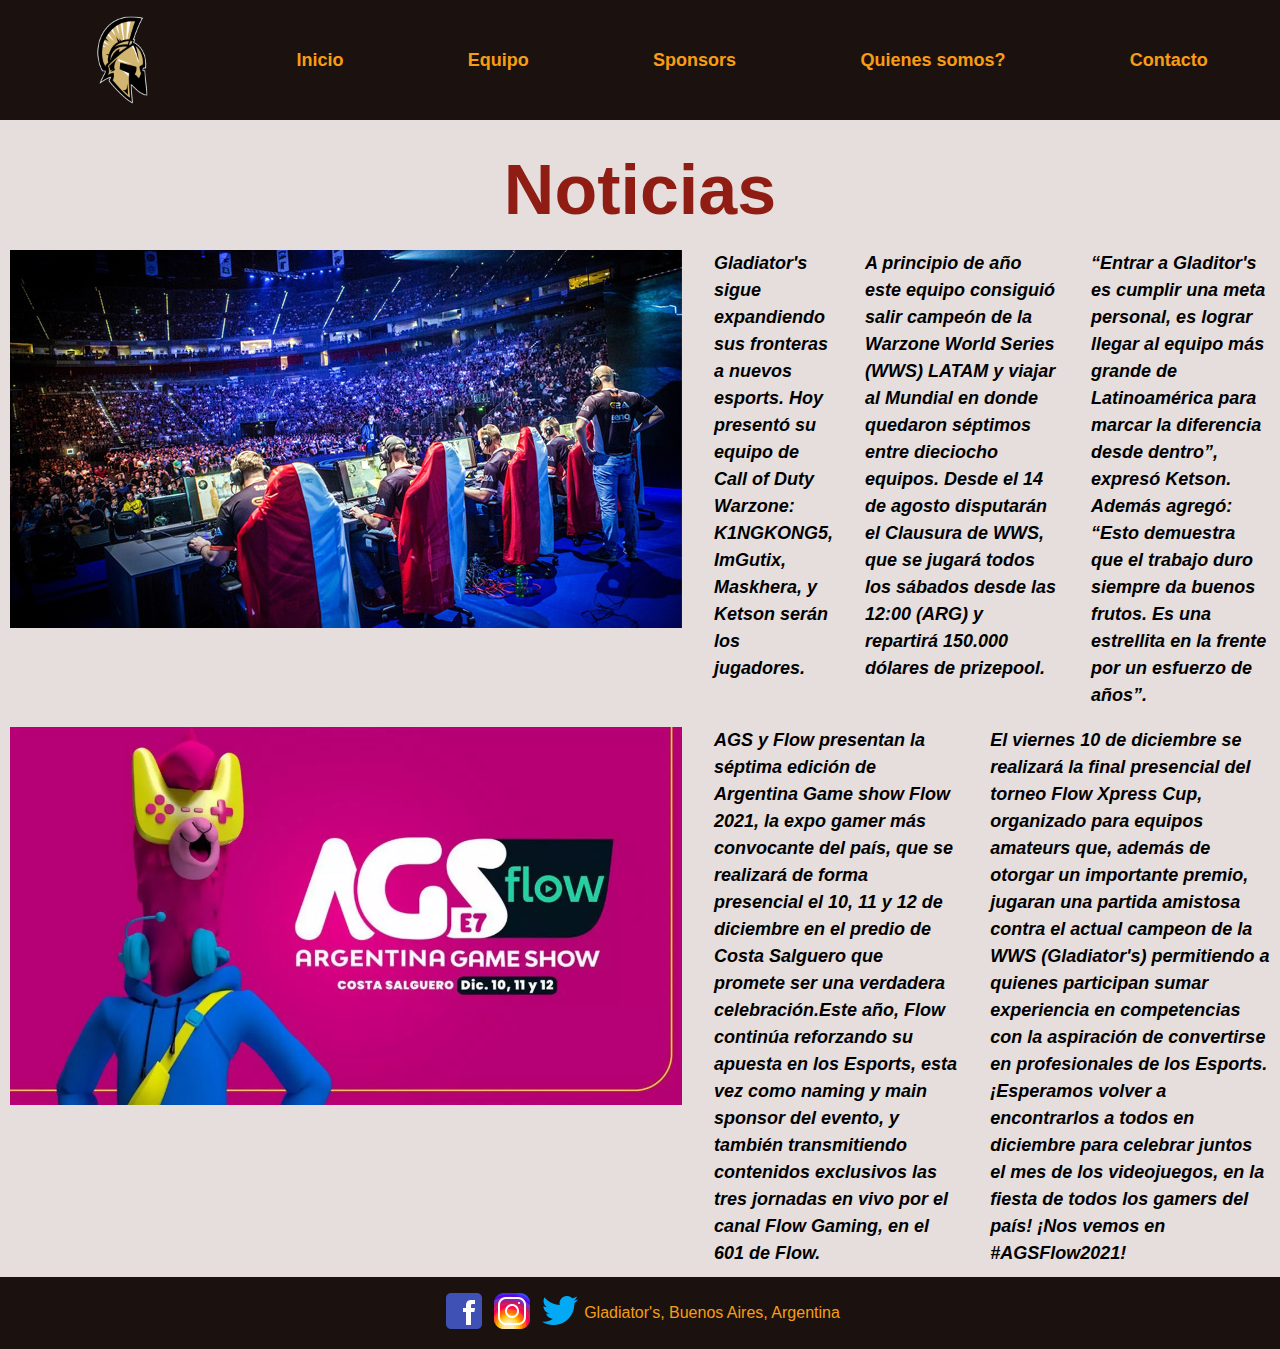
<file: index.html>
<!DOCTYPE html>
<html lang="es">

<head>
    <meta charset="UTF-8">
    <meta http-equiv="X-UA-Compatible" content="IE=edge">
    <meta name="viewport" content="width=device-width, initial-scale=1.0">
    <meta name="keywords"
        content="noticias gaming, gaming team, equipo gamer, gamers, argentina gamer, equipo competitvo,">
    <meta name="description" content="Noticias de Gladiator's Argentina">
    <link rel="shotcut icon" href="./img/pngwing.com.png">
    <link rel="stylesheet" href="https://cdnjs.cloudflare.com/ajax/libs/animate.css/4.1.1/animate.min.css">
    <link rel="stylesheet" href="./css/style.css">
    <title> NOTICIAS - Sitio Oficial Gladiator's Argentina</title>
</head>

<body>
    <div class="container">
        <div class="header">
            <header>
                <nav>
                    <ul class="botonesFlex">
                        <div class="box1">
                            <a href="./index.html"><img src="./img/pngwing.com.png" alt="Logo" class="logo"></a>
                        </div>
                        <li class="zoomHeader"><a href="./index.html">Inicio</a></li>
                        <li class="zoomHeader"><a href="./Equipo.html">Equipo</a></li>
                        <li class="zoomHeader"><a href="./Sponsors.html">Sponsors</a></li>
                        <li class="zoomHeader"><a href="./quienes_somos.html">Quienes somos?</a></li>
                        <li class="zoomHeader"><a href="./Contacto.html">Contacto</a></li>
                    </ul>
                </nav>
            </header>
        </div>
        <div class="main">
            <main>
                <div class="noticias">
                    <h1 class="wow animate__animated animate__backInDown">Noticias</h1>
                    <div class="noticiasBox">
                        <img src="./img/gaming-esports.jpg" alt="competicion">
                        <p>Gladiator's sigue expandiendo sus fronteras a nuevos esports. Hoy presentó su equipo de Call
                            of
                            Duty Warzone: K1NGKONG5, ImGutix, Maskhera, y Ketson serán los jugadores.</p>
                        <p>A principio de año este equipo consiguió salir campeón de la Warzone World Series (WWS) LATAM
                            y viajar
                            al Mundial en donde quedaron séptimos entre dieciocho equipos. Desde el 14 de agosto
                            disputarán
                            el Clausura de WWS, que se jugará todos los sábados desde las 12:00 (ARG) y repartirá
                            150.000
                            dólares de prizepool.</p>
                        <p>“Entrar a Gladitor's es cumplir una meta personal, es lograr llegar al equipo más grande de
                            Latinoamérica para marcar la diferencia desde dentro”, expresó Ketson. Además agregó: “Esto
                            demuestra que el trabajo duro siempre da buenos frutos. Es una estrellita en la frente por
                            un
                            esfuerzo de años”.</p>
                    </div>
                    <br>
                    <div class="noticiasBox">
                        <img src="./img/tnt-sports-se-une-ags-flow-2021-transmitir-el-evento-vivo.webp" alt="ags">
                        <p>AGS y Flow presentan la séptima edición de Argentina Game show Flow 2021, la expo gamer más
                            convocante del país, que se realizará de forma presencial el 10, 11 y 12 de diciembre en el
                            predio de Costa Salguero que promete ser una verdadera celebración.Este año, Flow continúa
                            reforzando su apuesta en los Esports, esta vez como naming y main sponsor del evento, y
                            también
                            transmitiendo contenidos exclusivos las tres jornadas en vivo por el canal Flow Gaming, en
                            el
                            601 de Flow.</p>
                        <p> El viernes 10 de diciembre se realizará la final presencial del torneo Flow Xpress Cup,
                            organizado para equipos amateurs que, además de otorgar un importante premio, jugaran una
                            partida amistosa contra el actual campeon de la WWS (Gladiator's) permitiendo a quienes
                            participan sumar experiencia en competencias con la aspiración de convertirse en
                            profesionales
                            de los Esports.
                            ¡Esperamos volver a encontrarlos a todos en diciembre para celebrar juntos el mes de los
                            videojuegos, en la fiesta de todos los gamers del país!
                            ¡Nos vemos en #AGSFlow2021!</p>
                    </div>
                </div>
            </main>
        </div>
        <div class="footer">
            <footer>
                <a href=""><img src="./img/icons8-facebook-48.png" alt="fb" class="zoomFooter"></a>
                <a href=""><img src="./img/icons8-instagram-48.png" alt="insta" class="zoomFooter"></a>
                <a href=""><img src="./img/icons8-twitter-48.png" alt="tw" class="zoomFooter"></a>
                <p>Gladiator's, Buenos Aires, Argentina</p>
            </footer>
        </div>
    </div>

    <!-- Link JS -->
    <script src="js/wow.js"></script>
    <script>
        new WOW().init();
    </script>
</body>

</html>
</file>
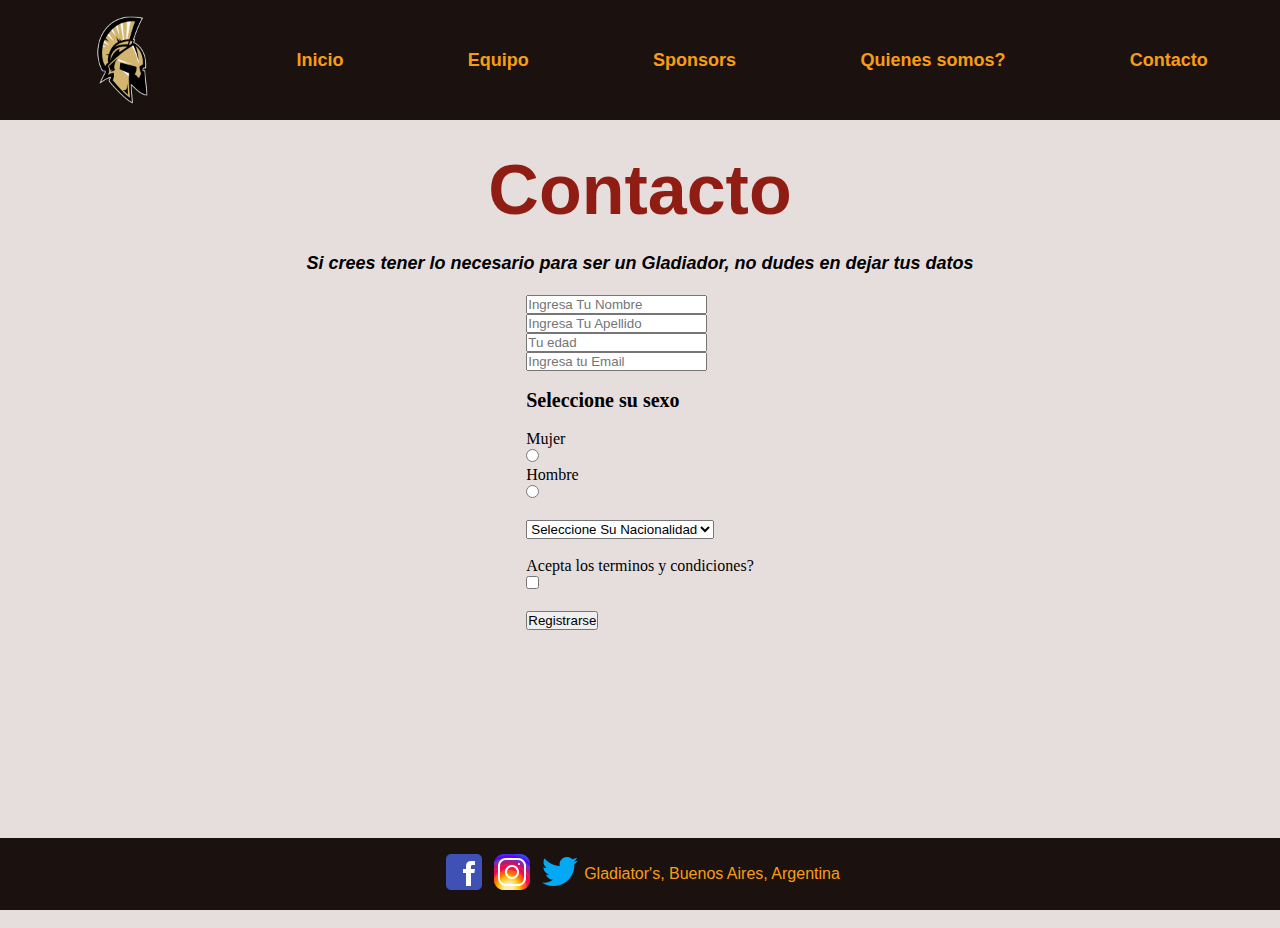
<file: Contacto.html>
<!DOCTYPE html>
<html lang="es">

<head>
    <meta charset="UTF-8">
    <meta http-equiv="X-UA-Compatible" content="IE=edge">
    <meta name="viewport" content="width=device-width, initial-scale=1.0">
    <meta name="keywords" content="contacto, gaming team, equipo gamer, gamers, argentina gamer, equipo competitvo,">
    <meta name="description" content="Contacto de Gladiator's Argentina">
    <link rel="shotcut icon" href="./img/pngwing.com.png">
    <link rel="stylesheet" href="https://cdnjs.cloudflare.com/ajax/libs/animate.css/4.1.1/animate.min.css">
    <link rel="stylesheet" href="./css/style.css">
    <title>CONTACTO - Sitio Oficial Gladiator's Argentina</title>
</head>

<body>
    <div class="container">
        <div class="header">
            <header>
                <nav>
                    <ul class="botonesFlex">
                        <div class="box1">
                            <a href="./index.html"><img src="./img/pngwing.com.png" alt="Logo" class="logo"></a>
                        </div>
                        <li class="zoomHeader"><a href="./index.html">Inicio</a></li>
                        <li class="zoomHeader"><a href="./Equipo.html">Equipo</a></li>
                        <li class="zoomHeader"><a href="./Sponsors.html">Sponsors</a></li>
                        <li class="zoomHeader"><a href="./quienes_somos.html">Quienes somos?</a></li>
                        <li class="zoomHeader"><a href="./Contacto.html">Contacto</a></li>
                    </ul>
                </nav>
            </header>
        </div>
        <div class="main">
            <main>
                <h1 class="wow animate__animated animate__backInDown">Contacto</h1>
                <p class="fraseContacto">Si crees tener lo necesario para ser un Gladiador, no dudes en dejar tus datos</p>
                <br>
                <div class="formulario">
                    <br>
                    <form action="#" method="get">
                        <input type="text" placeholder="Ingresa Tu Nombre" name="dato1">
                        <br>
                        <input type="text" placeholder="Ingresa Tu Apellido" name="dato2">
                        <br>
                        <input type="number" placeholder="Tu edad" name="dato3" required>
                        <br>
                        <input type="email" placeholder="Ingresa tu Email" name="dato4">
                        <div>
                            <br>
                            <h4> Seleccione su sexo</h4>
                            <br>
                            <p>Mujer</p>
                            <input type="radio" value="Mujer" name="sexo">
                            <p>Hombre</p>
                            <input type="radio" value="Mujer" name="sexo">
                        </div>
                        <br>
                        <div>
                            <select>
                                <option disabled selected>Seleccione Su Nacionalidad</option>"
                                <option value="1">Argentina</option>
                                <option value="2">Brasil</option>
                                <option value="3">Mexico</option>
                                <option value="4">Colombia</option>
                                <option value="5">Chile</option>
                                <option value="6">Uruguay</option>
                                <option value="7">Peru</option>
                                <option value="8">Bolivia</option>
                            </select>
                        </div>
                        <br>
                        <div>
                            <p>Acepta los terminos y condiciones?</p>
                            <input type="checkbox" name="acepta" value="si">
                        </div>
                        <br>
                        <input type="submit" for="enviar-nombre" value="Registrarse">
                    </form>
                </div>
            </main>
        </div>
        <br>
        <div class="footer">
            <footer>
                <a href=""><img src="./img/icons8-facebook-48.png" alt="fb" class="zoomFooter"></a>
                <a href=""><img src="./img/icons8-instagram-48.png" alt="insta" class="zoomFooter"></a>
                <a href=""><img src="./img/icons8-twitter-48.png" alt="tw" class="zoomFooter"></a>
                <p>Gladiator's, Buenos Aires, Argentina</p>
            </footer>
        </div>
    </div>
    <!-- Link JS -->
    <script src="js/wow.js"></script>
    <script>
        new WOW().init();
    </script>
</body>

</html>
</file>
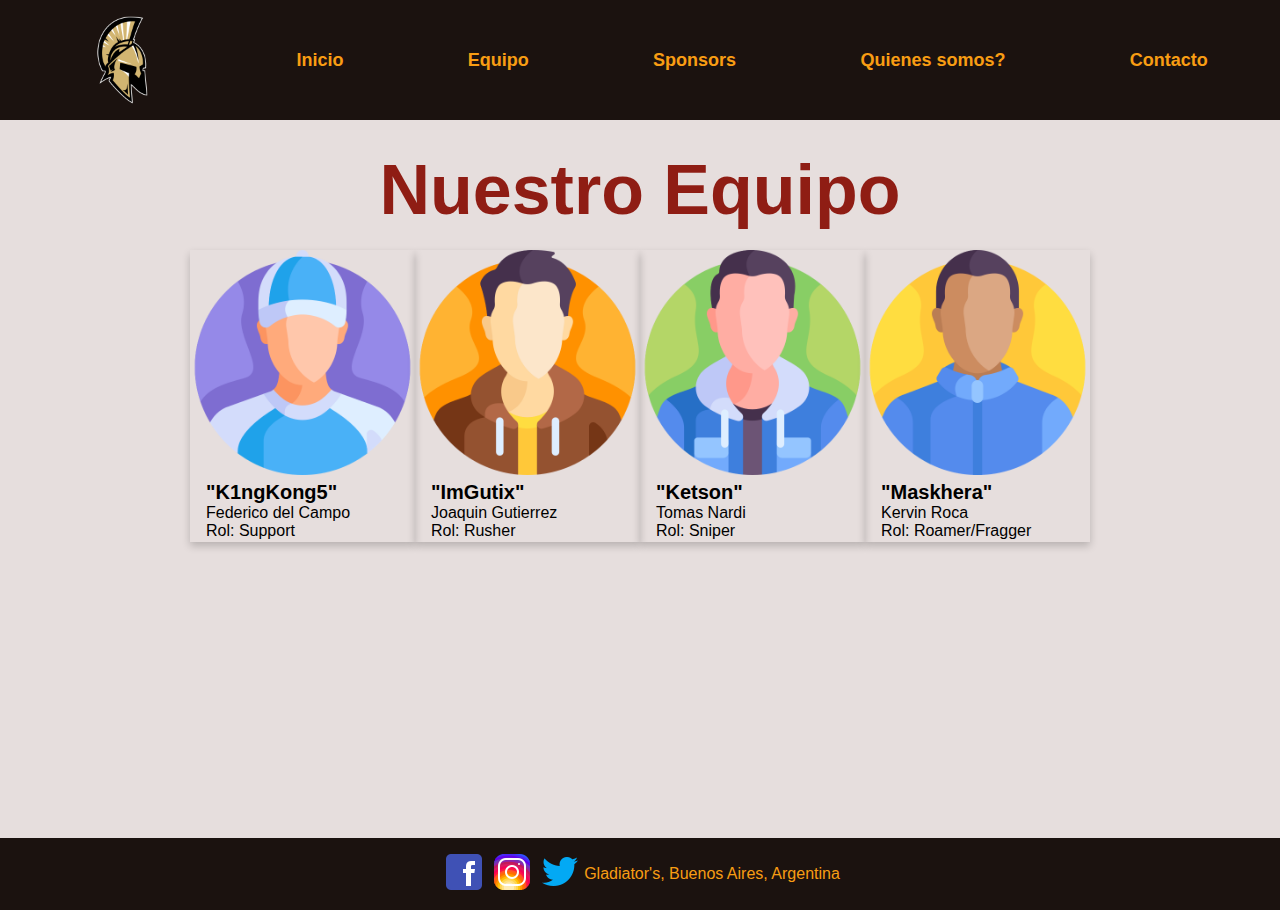
<file: Equipo.html>
<!DOCTYPE html>
<html lang="es">

<head>
    <meta charset="UTF-8">
    <meta http-equiv="X-UA-Compatible" content="IE=edge">
    <meta name="viewport" content="width=device-width, initial-scale=1.0">
    <meta name="keywords" content="gaming team, equipo gamer, gamers, argentina gamer, equipo competitvo,">
    <meta name="description" content="Equipo de Gladiator's Argentina">
    <link rel="shotcut icon" href="./img/pngwing.com.png">
    <link rel="stylesheet" href="https://cdnjs.cloudflare.com/ajax/libs/animate.css/4.1.1/animate.min.css">
    <link rel="stylesheet" href="./css/style.css">
    <title>EQUIPO - Sitio Oficial Gladiator's Argentina</title>
</head>

<body>
    <div class="container">
        <div class="header">
            <header>
                <nav>
                    <ul class="botonesFlex">
                        <div class="box1">
                            <a href="./index.html"><img src="./img/pngwing.com.png" alt="Logo" class="logo"></a>
                        </div>
                        <li class="zoomHeader"><a href="./index.html">Inicio</a></li>
                        <li class="zoomHeader"><a href="./Equipo.html">Equipo</a></li>
                        <li class="zoomHeader"><a href="./Sponsors.html">Sponsors</a></li>
                        <li class="zoomHeader"><a href="./quienes_somos.html">Quienes somos?</a></li>
                        <li class="zoomHeader"><a href="./Contacto.html">Contacto</a></li>
                    </ul>
                </nav>
            </header>
        </div>
        <div class="main">
            <main>
                <h1 class="wow animate__animated animate__backInDown">Nuestro Equipo</h1>
                <div class="profiles">
                    <div class="card1">
                        <img src="./img/hombre.png" alt="Avatar1" class="avatar1">
                        <div class="datos">
                            <h4><b>"K1ngKong5"</b></h4>
                            <p>Federico del Campo</p>
                            <p>Rol: Support</p>
                        </div>
                    </div>
                    <div class="card2">
                        <img src="./img/hombre(2).png" alt="Avatar2" class="avatar2">
                        <div class="datos">
                            <h4><b>"ImGutix"</b></h4>
                            <p>Joaquin Gutierrez</p>
                            <p>Rol: Rusher</p>
                        </div>
                    </div>
                    <div class="card3">
                        <img src="./img/hombre(3).png" alt="Avatar3" class="avatar3">
                        <div class="datos">
                            <h4><b>"Ketson"</b></h4>
                            <p>Tomas Nardi</p>
                            <p>Rol: Sniper</p>
                        </div>
                    </div>
                    <div class="card4">
                        <img src="./img/hombre(4).png" alt="Avatar4" class="avatar4">
                        <div class="datos">
                            <h4><b>"Maskhera"</b></h4>
                            <p>Kervin Roca</p>
                            <p>Rol: Roamer/Fragger</p>
                        </div>
                    </div>
                </div>

            </main>
        </div>
        <div class="footer">
            <footer>
                <a href=""><img src="./img/icons8-facebook-48.png" alt="fb" class="zoomFooter"></a>
                <a href=""><img src="./img/icons8-instagram-48.png" alt="insta" class="zoomFooter"></a>
                <a href=""><img src="./img/icons8-twitter-48.png" alt="tw" class="zoomFooter"></a>
                <p>Gladiator's, Buenos Aires, Argentina</p>
            </footer>
        </div>
    </div>
    <!-- Link JS -->
    <script src="js/wow.js"></script>
    <script>
        new WOW().init();
    </script>
</body>

</html>
</file>
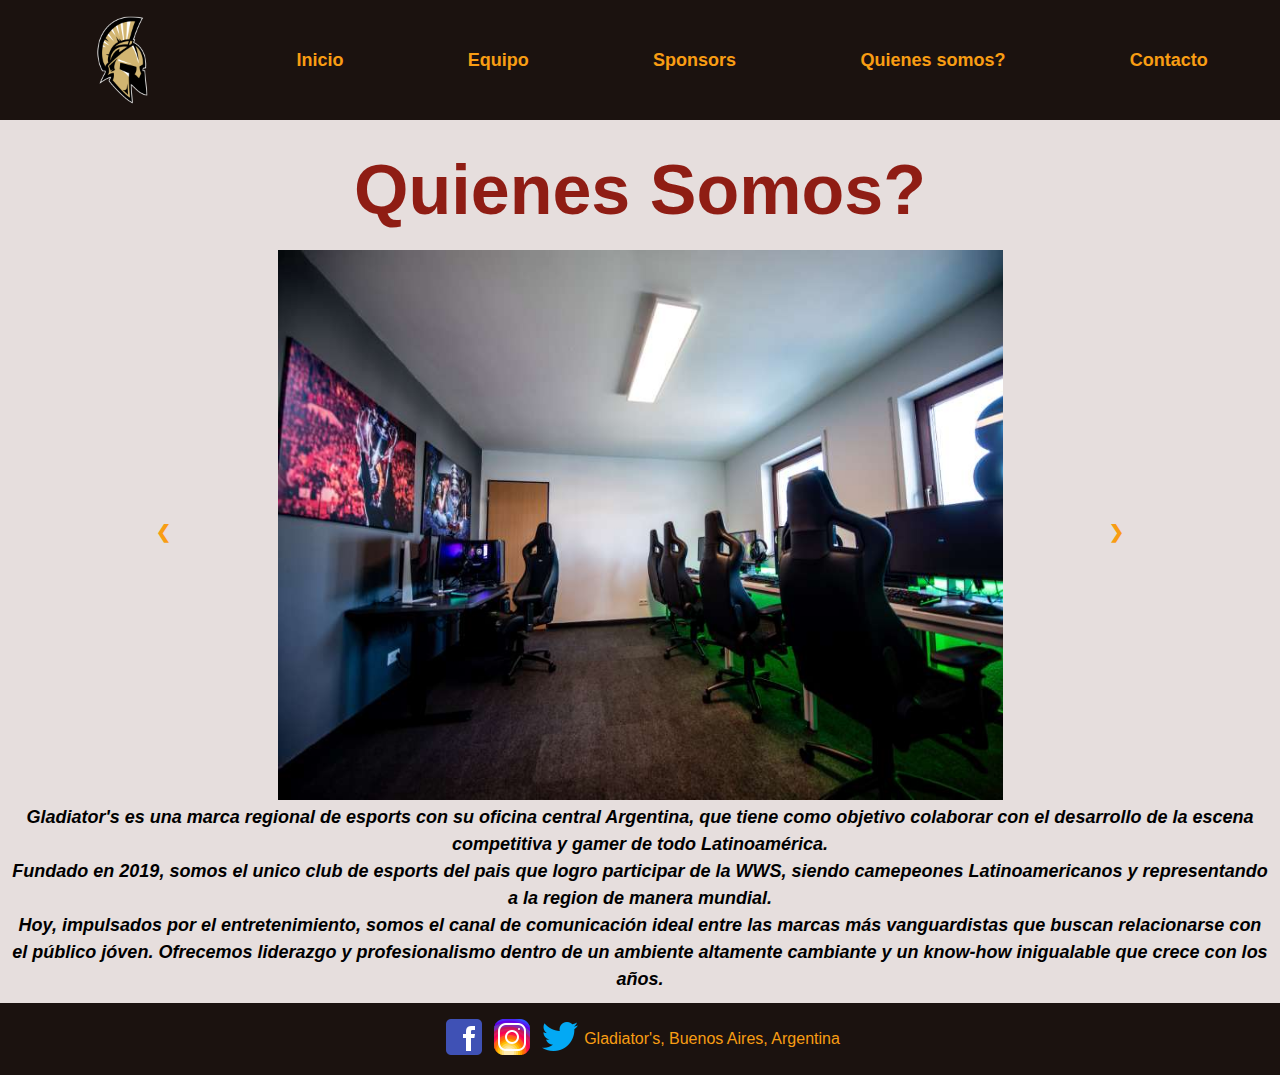
<file: quienes_somos.html>
<!DOCTYPE html>
<html lang="es">

<head>
    <meta charset="UTF-8">
    <meta http-equiv="X-UA-Compatible" content="IE=edge">
    <meta name="viewport" content="width=device-width, initial-scale=1.0">
    <meta name="keywords" content="gaming team, equipo gamer, gamers, argentina gamer, equipo competitvo, informacion de gladitor's">
    <meta name="description" content="Informacion de Gladiator's Argentina">
    <link rel="shotcut icon" href="./img/pngwing.com.png">
    <link rel="stylesheet" href="https://cdnjs.cloudflare.com/ajax/libs/animate.css/4.1.1/animate.min.css">
    <link rel="stylesheet" href="./css/style.css">
    <title>QUIENES SOMOS? - Sitio Oficial Gladiator's Argentina</title>
</head>

<body>
    <div class="container">
        <div class="header">
            <header>
                <nav>
                    <ul class="botonesFlex">
                        <div class="box1">
                            <a href="./index.html"><img src="./img/pngwing.com.png" alt="Logo" class="logo"></a>
                        </div>
                        <li class="zoomHeader"><a href="./index.html">Inicio</a></li>
                        <li class="zoomHeader"><a href="./Equipo.html">Equipo</a></li>
                        <li class="zoomHeader"><a href="./Sponsors.html">Sponsors</a></li>
                        <li class="zoomHeader"><a href="./quienes_somos.html">Quienes somos?</a></li>
                        <li class="zoomHeader"><a href="./Contacto.html">Contacto</a></li>
                    </ul>
                </nav>
            </header>
        </div>
        <div class="main">
            <main>
                <h1 class="wow animate__animated animate__backInDown">Quienes Somos?</h1>
                <div class="slider">
                    <div class="slides">
                    <img src="./img/img_Qs.jpg" alt="Gamehouse" class="imgQs">
                    </div>
                    <div class="slides">
                    <img src="./img/codwzworldseriesaydan.jpg" alt="Wws" class="imgQs">
                    </div>
                    <a class="prev" onclick="plusSlides(-1)">&#10094;</a>
                    <a class="next" onclick="plusSlides(1)">&#10095;</a>
                </div>
                <div class="textoQs">
                    <p>Gladiator's es una marca regional de esports con su oficina central Argentina, que tiene como objetivo colaborar con el desarrollo de la escena competitiva y gamer de todo Latinoamérica.</p>
                    <p>Fundado en 2019, somos el unico club de esports del pais que logro participar de la WWS, siendo camepeones Latinoamericanos y representando a la region de manera mundial.</p>
                    <p>Hoy, impulsados por el entretenimiento, somos el canal de comunicación ideal entre las marcas más vanguardistas que buscan relacionarse con el público jóven. Ofrecemos liderazgo y profesionalismo dentro de un ambiente altamente cambiante y un know-how inigualable que crece con los años.</p>
                </div>
            </main>
        </div>
        <div class="footer">
            <footer>
                <a href=""><img src="./img/icons8-facebook-48.png" alt="fb" class="zoomFooter"></a>
                <a href=""><img src="./img/icons8-instagram-48.png" alt="insta" class="zoomFooter"></a>
                <a href=""><img src="./img/icons8-twitter-48.png" alt="tw" class="zoomFooter"></a>
                <p>Gladiator's, Buenos Aires, Argentina</p>
            </footer>
        </div>
    </div>
    <!-- Link JS -->
    <script src="js/script.js"></script>
    <script src="js/wow.js"></script>
    <script>
        new WOW().init();
    </script>
</body>

</html>
</file>
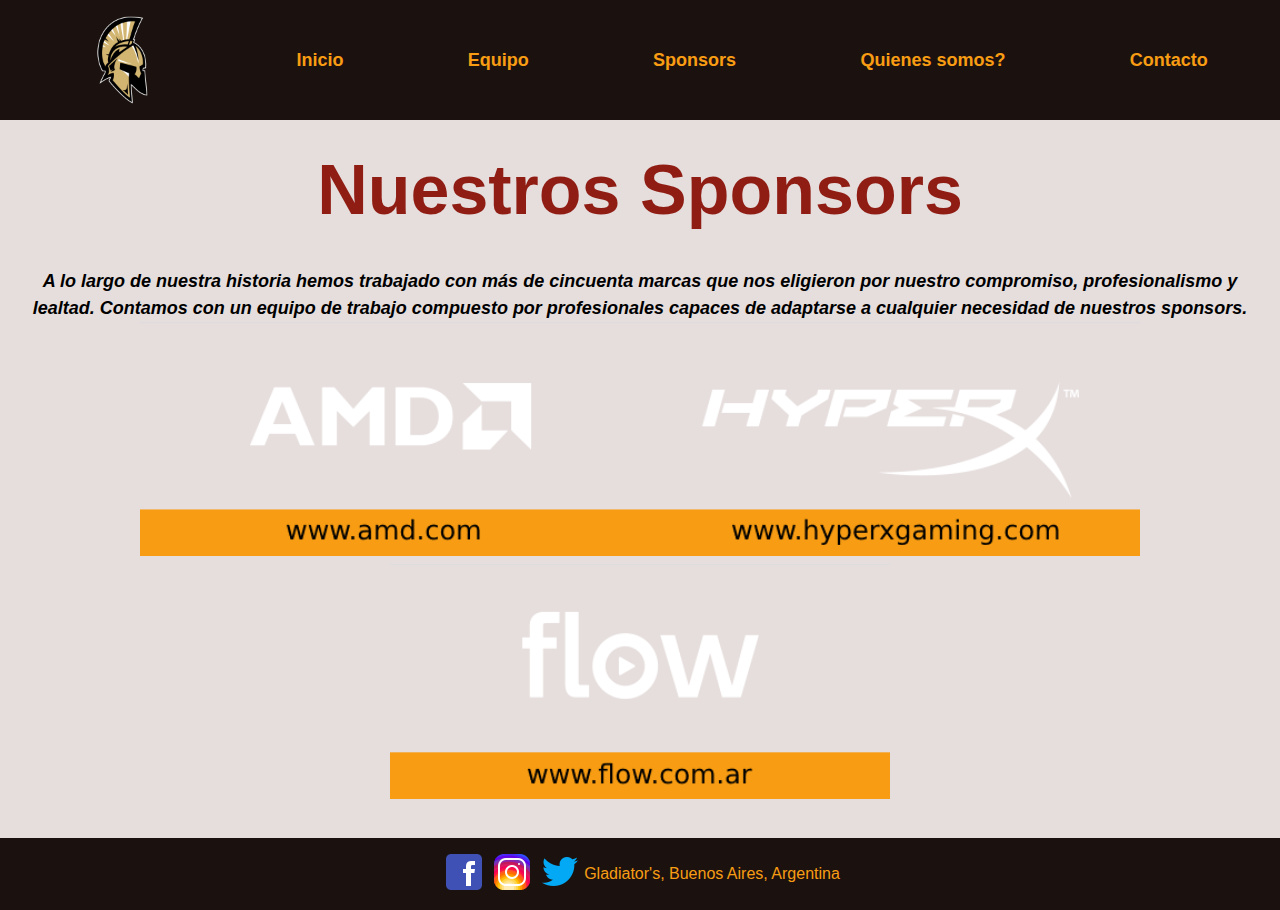
<file: Sponsors.html>
<!DOCTYPE html>
<html lang="es">

<head>
    <meta charset="UTF-8">
    <meta http-equiv="X-UA-Compatible" content="IE=edge">
    <meta name="viewport" content="width=device-width, initial-scale=1.0">
    <meta name="keywords" content="argentina gamer, equipo competitvo, sponsors, auspiciantes gaming">
    <meta name="description" content="Sponsors de Gladiator's Argentina">
    <link rel="shotcut icon" href="./img/pngwing.com.png">
    <link rel="stylesheet" href="https://cdnjs.cloudflare.com/ajax/libs/animate.css/4.1.1/animate.min.css">
    <link rel="stylesheet" href="./css/style.css">
    <title>SPONSORS - Sitio Oficial Gladiator's Argentina</title>
</head>

<body>
    <div class="container">
        <div class="header">
            <header>
                <nav>
                    <ul class="botonesFlex">
                        <div class="box1">
                            <a href="./index.html"><img src="./img/pngwing.com.png" alt="Logo" class="logo"></a>
                        </div>
                        <li class="zoomHeader"><a href="./index.html">Inicio</a></li>
                        <li class="zoomHeader"><a href="./Equipo.html">Equipo</a></li>
                        <li class="zoomHeader"><a href="./Sponsors.html">Sponsors</a></li>
                        <li class="zoomHeader"><a href="./quienes_somos.html">Quienes somos?</a></li>
                        <li class="zoomHeader"><a href="./Contacto.html">Contacto</a></li>
                    </ul>
                </nav>
            </header>
        </div>
        <div class="main">
            <main>
                <h1 class="wow animate__animated animate__backInDown">Nuestros Sponsors</h1>
                <br>
                <div class="sponsors">
                    <p>A lo largo de nuestra historia hemos trabajado con más de cincuenta marcas que nos eligieron por
                        nuestro compromiso, profesionalismo y lealtad. Contamos con un equipo de trabajo compuesto por
                        profesionales capaces de adaptarse a cualquier necesidad de nuestros sponsors.</p>
                    <div class="sponsor1">
                        <a href="https://www.amd.com"><img src="./img/01_AMD.png" alt="Amd" class="zoomSponsor"></a>
                    </div>
                    <div class="sponsor2">
                        <a href="https://www.hyperxgaming.com"><img src="./img/05_HX.png" alt="hyperx"
                                class="zoomSponsor"></a>
                    </div>
                    <div class="sponsor3">
                        <a href="https://www.flow.com.ar"><img src="./img/03_Flow.png" alt="flow"
                                class="zoomSponsor"></a>
                    </div>
                </div>
            </main>
        </div>
        <div class="footer">
            <footer>
                <a href=""><img src="./img/icons8-facebook-48.png" alt="fb" class="zoomFooter"></a>
                <a href=""><img src="./img/icons8-instagram-48.png" alt="insta" class="zoomFooter"></a>
                <a href=""><img src="./img/icons8-twitter-48.png" alt="tw" class="zoomFooter"></a>
                <p>Gladiator's, Buenos Aires, Argentina</p>
            </footer>
        </div>
    </div>
    <!-- Link JS -->
    <script src="js/wow.js"></script>
    <script>
        new WOW().init();
    </script>
</body>

</html>
</file>
<file: css/style.css>
* {
  margin: 0;
  padding: 0;
  box-sizing: border-box; }

.noticias p, .sponsors, .textoQs, .fraseContacto {
  font-size: 18px;
  font-family: 'Gill Sans', 'Gill Sans MT', Calibri, 'Trebuchet MS', sans-serif;
  line-height: 1.5;
  font-style: oblique;
  font-weight: bold; }

.container {
  display: grid;
  grid-template-columns: 1fr 1fr 1fr 1fr 1fr;
  gap: 0px 0px;
  grid-auto-flow: row;
  grid-template-areas: "Header Header Header Header Header" "Main Main Main Main Main" "Footer Footer Footer Footer Footer"; }

.header {
  grid-area: Header; }

.main {
  grid-area: Main;
  margin: 10px;
  min-height: 77.5vh; }

.footer {
  grid-area: Footer;
  padding: 10px;
  background-color: #1B120F; }

body {
  background-color: #E6DEDD; }

h1 {
  color: #8F1D14;
  font-size: 70px;
  font-family: 'Gill Sans', 'Gill Sans MT', Calibri, 'Trebuchet MS', sans-serif;
  margin: 10px;
  padding: 10px;
  text-align: center; }

h4 {
  font-size: 20px; }

header .botonesFlex {
  display: flex;
  flex-direction: row;
  flex-wrap: wrap;
  text-decoration: none;
  font-family: 'Gill Sans', 'Gill Sans MT', Calibri, 'Trebuchet MS', sans-serif;
  font-size: 18px;
  font-weight: bold;
  justify-content: space-around;
  list-style: none;
  align-items: center;
  background-color: #1B120F;
  padding: 10px; }

header .botonesFlex a {
  color: #F89D13;
  text-decoration: none;
  cursor: pointer; }

header .zoomHeader {
  transition: transform .2s; }
  header .zoomHeader:hover {
    transform: scale(2); }

header .logo {
  max-width: 100%;
  max-height: 100%;
  display: block;
  transition: transform .2s; }
  header .logo:hover {
    transform: scale(1.5); }

header .box1 {
  height: 100px; }

footer {
  display: flex;
  justify-content: center;
  align-items: center; }

.zoomFooter {
  transition: transform .2s; }
  .zoomFooter:hover {
    transform: scale(1.5); }

.footer p {
  color: #F89D13;
  font-family: 'Gill Sans', 'Gill Sans MT', Calibri, 'Trebuchet MS', sans-serif; }

.noticiasBox {
  display: flex;
  justify-content: space-around;
  align-items: start;
  gap: 2rem; }

.noticias img {
  max-width: 672px;
  max-height: 378px; }

.profiles {
  display: flex;
  justify-content: center;
  flex-wrap: wrap; }

.card1 {
  box-shadow: 0 4px 8px 0 rgba(0, 0, 0, 0.2);
  transition: 0.3s;
  font-family: 'Gill Sans', 'Gill Sans MT', Calibri, 'Trebuchet MS', sans-serif; }

.card:hover {
  box-shadow: 0 8px 16px 0 rgba(0, 0, 0, 0.2); }

.datos {
  padding: 2px 16px; }

.avatar1 {
  width: 25vh; }

.card2 {
  box-shadow: 0 4px 8px 0 rgba(0, 0, 0, 0.2);
  transition: 0.3s;
  font-family: 'Gill Sans', 'Gill Sans MT', Calibri, 'Trebuchet MS', sans-serif; }

.card:hover {
  box-shadow: 0 8px 16px 0 rgba(0, 0, 0, 0.2); }

.avatar2 {
  width: 25vh; }

.card3 {
  box-shadow: 0 4px 8px 0 rgba(0, 0, 0, 0.2);
  transition: 0.3s;
  font-family: 'Gill Sans', 'Gill Sans MT', Calibri, 'Trebuchet MS', sans-serif; }

.card:hover {
  box-shadow: 0 8px 16px 0 rgba(0, 0, 0, 0.2); }

.avatar3 {
  width: 25vh; }

.card4 {
  box-shadow: 0 4px 8px 0 rgba(0, 0, 0, 0.2);
  transition: 0.3s;
  font-family: 'Gill Sans', 'Gill Sans MT', Calibri, 'Trebuchet MS', sans-serif; }

.card:hover {
  box-shadow: 0 8px 16px 0 rgba(0, 0, 0, 0.2); }

.avatar4 {
  width: 25vh; }

.sponsors {
  display: flex;
  justify-content: center;
  flex-wrap: wrap;
  text-align: center; }

.sponsor1 img {
  width: 500px; }

.sponsor1 a {
  text-decoration: none; }

.sponsor2 img {
  width: 500px; }

.sponsor2 a {
  text-decoration: none; }

.sponsor3 img {
  width: 500px; }

.sponsor3 a {
  text-decoration: none; }

.zoomSponsor {
  transition: transform .2s; }
  .zoomSponsor:hover {
    transform: scale(0.8);
    background-color: #1B120F; }

.slider {
  display: flex;
  justify-content: center;
  max-width: 1000px;
  position: relative;
  margin: auto; }
  .slider img {
    width: 725px;
    height: 550px; }
  .slider .slides {
    display: none; }
  .slider .prev, .slider .next {
    cursor: pointer;
    position: absolute;
    top: 50%;
    width: auto;
    margin-top: -22px;
    padding: 16px;
    color: #F89D13;
    font-weight: bold;
    font-size: 18px;
    transition: 0.6s ease;
    border-radius: 0 3px 3px 0;
    user-select: none; }
    .slider .prev:hover, .slider .next:hover {
      background-color: rgba(0, 0, 0, 0.8); }
  .slider .next {
    right: 0; }
  .slider .prev {
    left: 0; }

.textoQs {
  text-align: center; }

.formulario {
  display: flex;
  justify-content: center;
  align-items: center; }

.fraseContacto {
  text-align: center; }

@media (max-width: 1080px) {
  .main {
    min-height: 82vh; }
  .noticiasBox {
    display: flex;
    flex-wrap: wrap;
    justify-content: center; } }

@media (max-width: 429px) {
  header .botonesFlex {
    display: flex;
    flex-direction: column;
    text-decoration: none;
    font-family: 'Gill Sans', 'Gill Sans MT', Calibri, 'Trebuchet MS', sans-serif;
    font-size: 18px;
    font-weight: bold;
    cursor: pointer;
    list-style: none;
    align-items: center;
    background-color: #1B120F;
    padding: 10px; }
  .header {
    grid-area: Header; }
  .main {
    grid-area: Main; }
  .noticias img {
    max-width: 310px; }
  .sponsor1 img {
    max-width: 310px; }
  .sponsor2 img {
    max-width: 310px; }
  .sponsor3 img {
    max-width: 310px; }
  .imgQs {
    max-width: 310px;
    max-height: 310px; }
  .noticiasBox {
    display: flex;
    flex-wrap: wrap;
    justify-content: center; }
  .slider {
    max-width: 1000px;
    position: relative;
    margin: auto; }
    .slider img {
      width: 725px;
      height: 550px; }
    .slider .slides {
      display: none; }
    .slider .prev, .slider .next {
      cursor: pointer;
      position: absolute;
      top: 50%;
      width: auto;
      margin-top: -22px;
      padding: 16px;
      color: #F89D13;
      font-weight: bold;
      font-size: 18px;
      transition: 0.6s ease;
      border-radius: 0 3px 3px 0;
      user-select: none; }
      .slider .prev:hover, .slider .next:hover {
        background-color: rgba(0, 0, 0, 0.8); }
    .slider .next {
      right: 0; } }
</file>
